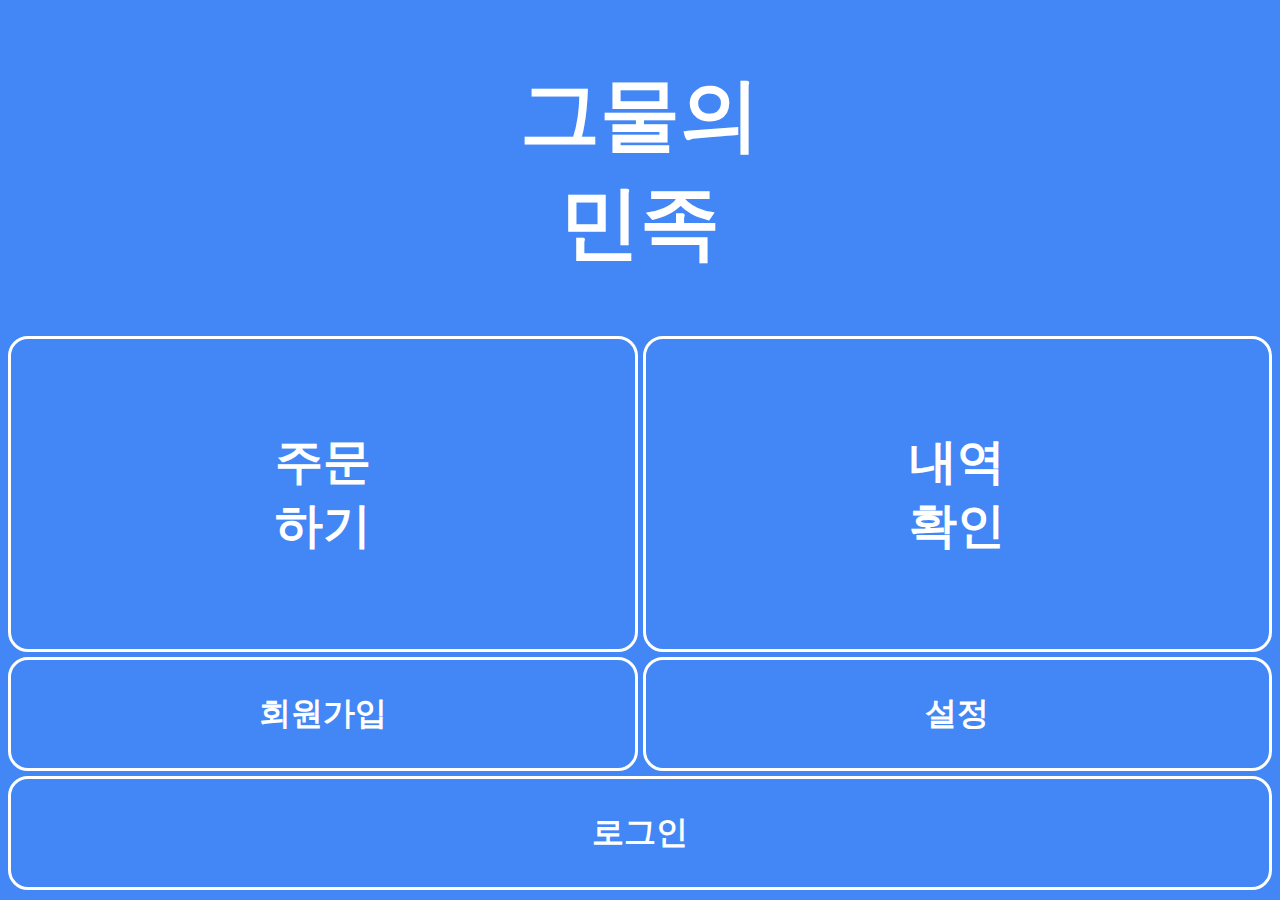
<file: Index.html>
<!doctype html>
<html>
  <head>
    <meta charset="utf-8">
    <meta name="viewport" content="width=device-width, initial-scale=1.0">
    <link href="style_common.css" type="text/css" rel="stylesheet">
      <link href="style_index.css" type="text/css" rel="stylesheet">
    <title>Application Test</title>
  </head>

  <body>
    <div class="container" id="main_page">
      <div class="logo" id="no_border"> <h1> 그물의 <br> 민족</h1> </div>
      <div class="mainA" id="main_order"><h2>주문 <br> 하기</h2></div>
  	  <div class="mainB" id="main_history"><h2>내역 <br> 확인</h2></div>
      <div class="subA"><h3>회원가입</h3></div>
      <div class="subB"><h3>설정</h3></div>
      <div class="login"><h3>로그인</h3></div>
    </div>

    <script src="script_index.js"></script>
  </body>


</html>
</file>
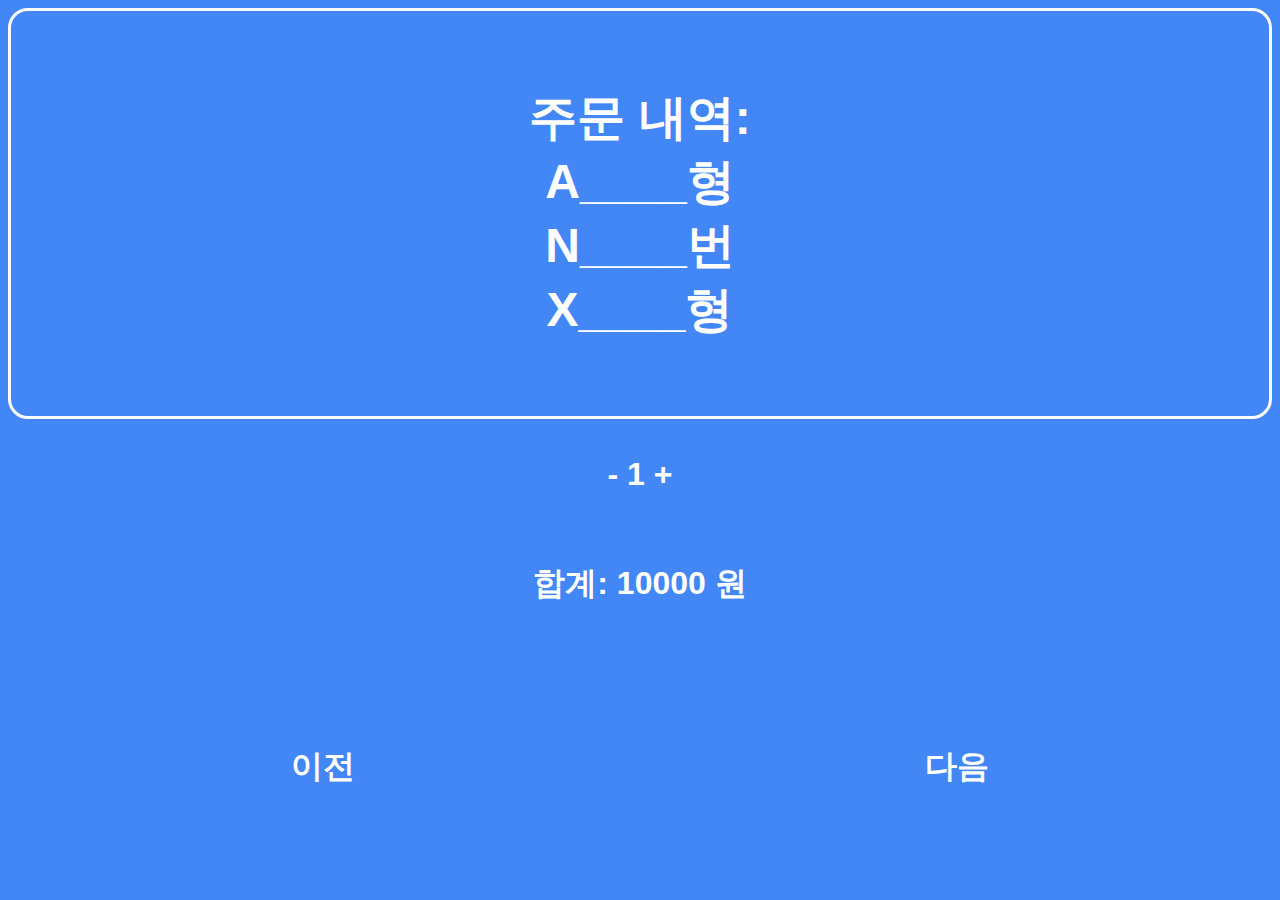
<file: confirm.html>
<!doctype html>
<html>
  <head>
    <meta charset="utf-8">
    <meta name="viewport" content="width=device-width, initial-scale=1.0">
    <link href="style_common.css" type="text/css" rel="stylesheet">
    <link href="style_confirm.css" type="text/css" rel="stylesheet">
    <title>Application Test</title>
  </head>

  <body>
    <div class="container">
      <div class="header">
        <h2>주문 내역: <br> A____형 <br> N____번 <br> X____형 </h2>
      </div>
      <div class="amount">
        <h3> <span id="minus"> - </span> <span id="number"> </span> <span id="plus"> + </span> </h3>
      </div>
      <div class="price">
        <h3> 합계: <span id="money"> </span> 원 </h3>
      </div>
      <div class="footer1">
        <span id="back"><h3>이전</h3></span>
      </div>
      <div class="footer2">
        <span id="next"><h3>다음</h3></span>
      </div>

    </div>
    <script src="script_confirm.js"> </script>
  </body>


</html>
</file>
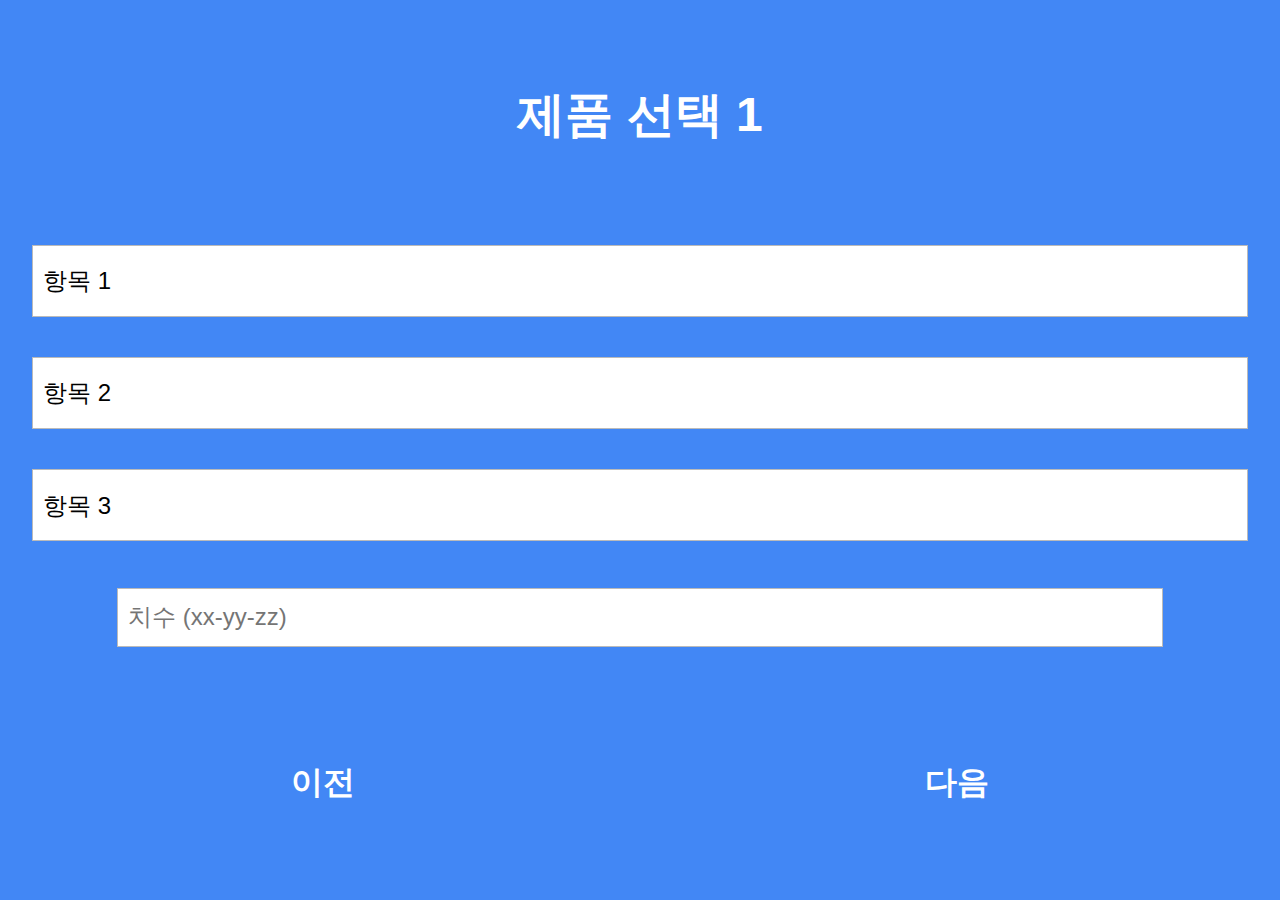
<file: order1.html>
<!doctype html>
<html>
  <head>
    <meta charset="utf-8">
    <meta name="viewport" content="width=device-width, initial-scale=1.0">
    <link href="style_common.css" type="text/css" rel="stylesheet">
      <link href="style_order.css" type="text/css" rel="stylesheet">
    <title>Application Test</title>

  </head>

  <body>
    <div class="container" id="main_page">
      <div class="logo"> <h2> 제품 선택 1</h2> </div>
      <div class="mainA">
        <select name="항목1" id="attribute1">
          <option value="">항목 1</option>
          <option value="A">A형</option>
          <option value="B">B형</option>
        </select>
      </div>
  	  <div class="mainB">
        <select name="항목2" id="attribute2">
          <option value="">항목 2</option>
          <option value="1">1번</option>
          <option value="2">2번</option>
          <option value="3">3번</option>
        </select>
      </div>
      <div class="mainC">
        <select name="항목3" id="attribute3">
          <option value="">항목 3</option>
          <option value="X">X형</option>
          <option value="Y">Y형</option>
          <option value="Z">Z형</option>
        </select>
      </div>
      <div class="mainD">
      <input type="text" name="size" placeholder="치수 (xx-yy-zz)"> </div>

      <div class="footer1"><span id="previous"><h3>이전</h3></span></div>
      <div class="footer2"><span id="next"><h3>다음</h3></span></div>
    </div>

    <script src="script_order.js"></script>
  </body>


</html>
</file>
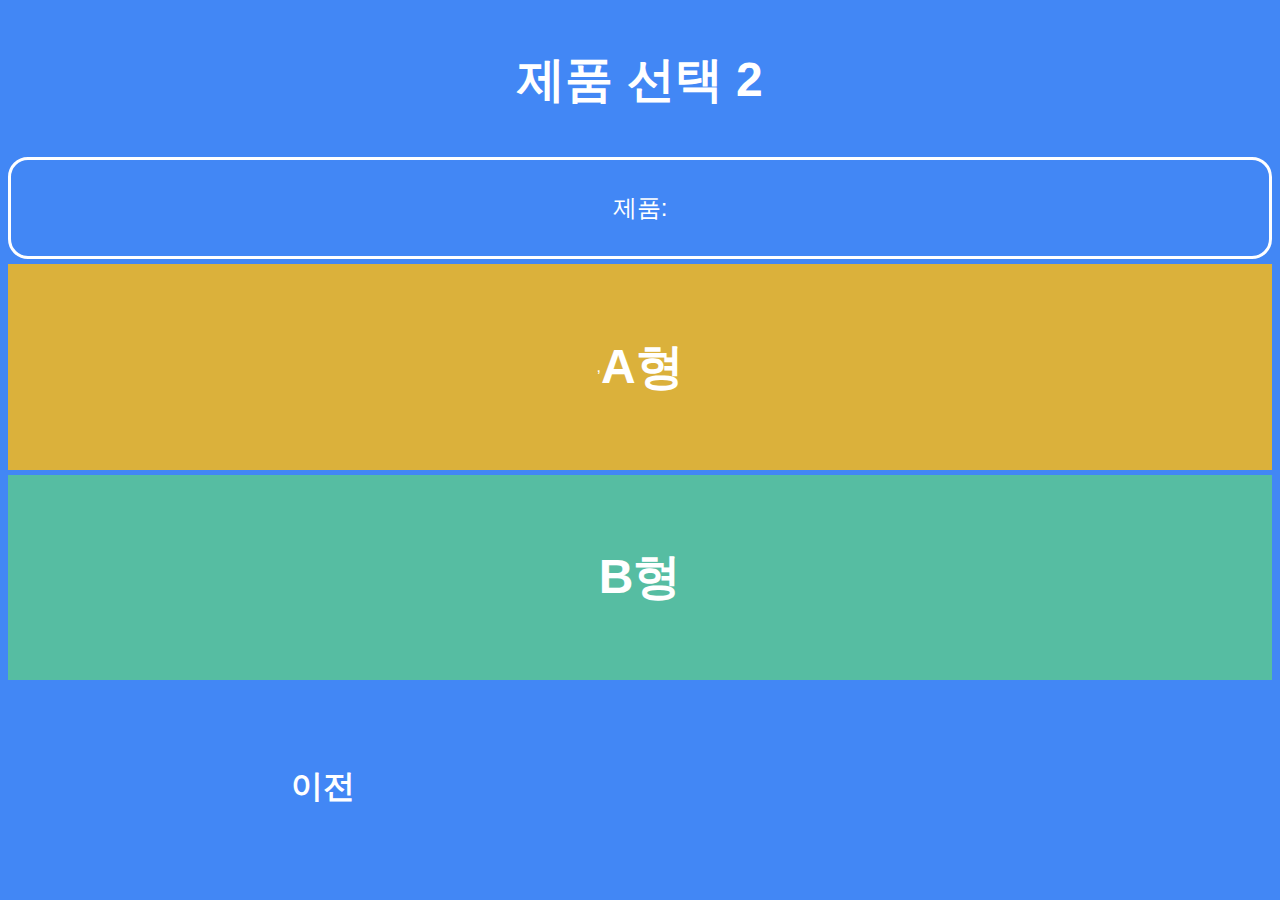
<file: order2.html>
<!doctype html>
<html>
  <head>
    <meta charset="utf-8">
    <meta name="viewport" content="width=device-width, initial-scale=1.0">
    <link href="style_common.css" type="text/css" rel="stylesheet">
    <link href="style_order2.css" type="text/css" rel="stylesheet">
    <title>Application Test</title>

  </head>

  <body>

    <div id="page"></div>

    <div class="invisible">
      <div id="part1">
        <div class="container" id="grid1">
          <div class="logo"> <h2> 제품 선택 2</h2> </div>
          <div class="reply"> </div>
          <div class="mainA" id="btn_A1">,
            <div class="selectA"> <h2>A형</h2> </div>
          </div>
      	  <div class="mainB" id="btn_B1">
            <div class="selectB"> <h2>B형</h2> </div>
          </div>
          <div class="footer1">
            <span id="back"><h3>이전</h3></span>
          </div>
          <div class="footer2">
            <span id="next"><h3></h3></span>
          </div>
        </div>
      </div>

      <div id="part2">
        <div class="container" id="grid2">
          <div class="logo"> <h2> 제품 선택</h2> </div>
          <div class="reply"> </div>
          <div class="mainA" id="btn_11">
            <div class="selectA"> <h3>1번</h3> </div>
          </div>
      	  <div class="mainB" id="btn_21">
            <div class="selectB" > <h3>2번</h3> </div>
          </div>
          <div class="mainC" id="btn_31">
            <div class="selectC"> <h3>3번</h3> </div>
          </div>
          <div class="footer1">
            <span id="previous"><h3>이전</h3></span>
          </div>
          <div class="footer2">
            <span id="next"><h3></h3></span>
          </div>
        </div>
      </div>

      <div id="part3" >
        <div class="container" id="grid3">
          <div class="logo"> <h2> 제품 선택</h2> </div>
          <div class="reply"> 제품: </div>
          <div class="mainA" id="btn_X1">
            <div class="selectA"> <h3>X형</h2> </div>
          </div>
      	  <div class="mainB" id="btn_Y1">
            <div class="selectB"> <h3>Y형</h2> </div>
          </div>
          <div class="mainC" id="btn_Z1">
            <div class="selectC"> <h3>Z형</h2> </div>
          </div>
          <div class="footer1">
            <span id="previous"><h3>이전</h3></span>
          </div>
          <div class="footer2">
            <span id="next"><h3></h3></span>
          </div>
      </div>


      <div id="part4" >
        <div class="container" id="grid4">
          <div class="logo"> <h2> 제품 선택</h2> </div>
          <div class="reply"> 제품: </div>
          <div class="mainD">
            <input type="text" name="size" placeholder="치수 (xx-yy-zz)">
          </div>
          <div class="footer1">
            <span id="previous"><h3>이전</h3></span>
          </div>
          <div class="footer2">
            <span id="continue"><h3>다음</h3></span>
          </div>
        </div>
      </div>
    </div>

    <span class="invisible" id="test"> now testing </span>
    <script src="script_order2.js"></script>
  </body>


</html>
</file>
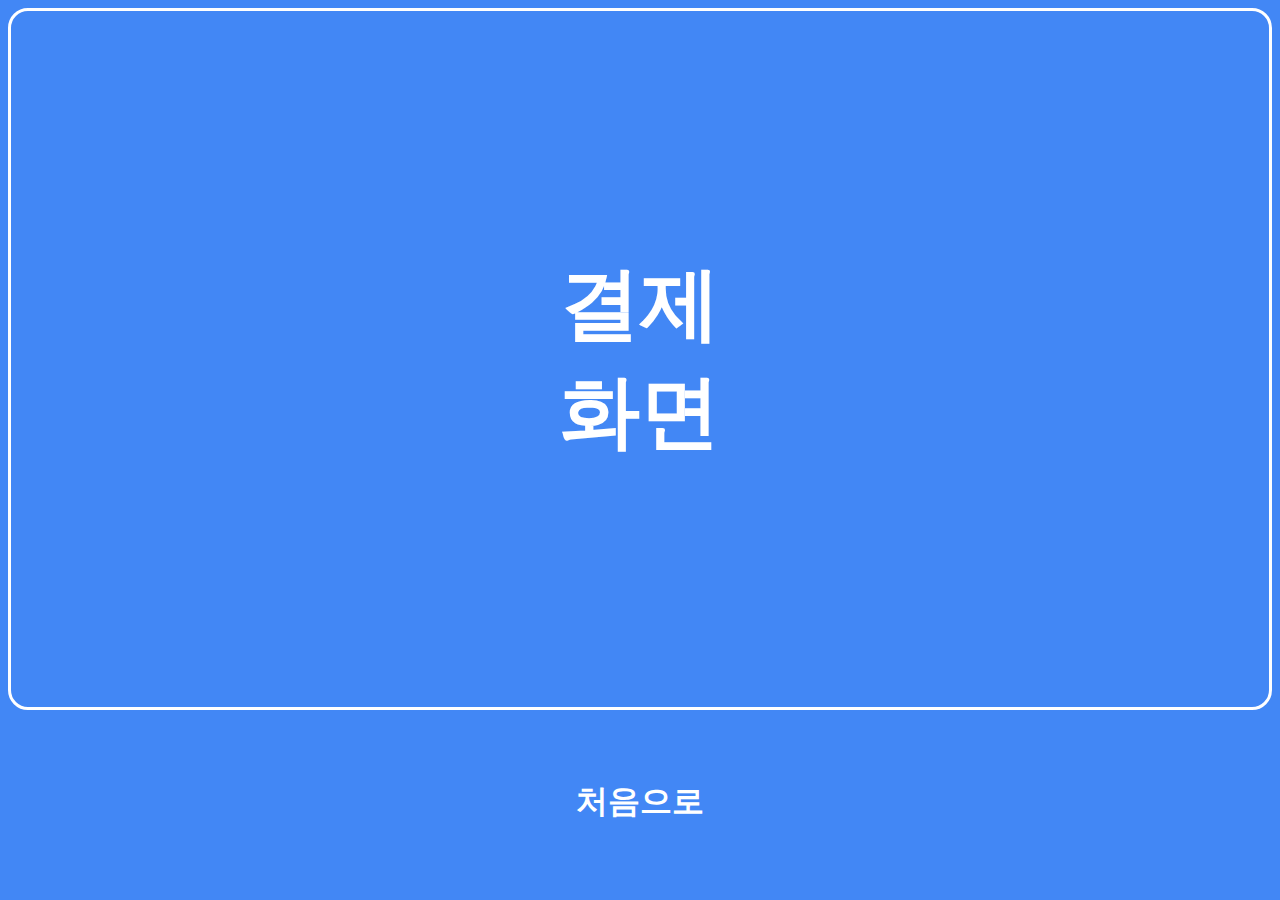
<file: payment.html>
<!doctype html>
<html>
    <head>
      <meta charset="utf-8">
      <meta name="viewport" content="width=device-width, initial-scale=1.0">
      <link href="style_common.css" type="text/css" rel="stylesheet">
      <link href="style_confirm.css" type="text/css" rel="stylesheet">
      <title>Application Test</title>
    </head>
    <body>
      <div class="container" id="payment">
        <div class="header">
          <h1> 결제 <br> 화면 </h1>
        </div>
        <div class="footer1" id="first">
          <h3> 처음으로 <h3>
        </div>
      </div>
      <script>
        document.getElementById("first").addEventListener("click",function(){
          location.href = "Index.html";
        });
      </script>
    </body>
  </html>
</file>
<file: style_common.css>
* {
  font-family:sans-serif;
}

body{
  background-color: #4287f5;
}

.invisible{
  display:none;
}

h1{
  font-size: 5em;
}

h2{
  font-size: 3em;
}

h3 {
  font-size: 2em;
}
</file>
<file: style_index.css>
.container {
  display: grid;
  grid-template-columns: 1fr 1fr;
  grid-template-rows: 3fr 5fr 1fr 1fr;
  align-items: stretch;
  height: 98vh;
  gap: 5px;
  grid-template-areas:
		" header header "
		" mainA mainB "
		" subA subB "
		" footer footer";
}

.container div {
    color: white;
    display: flex;
    justify-content: center;
    align-items: center;
    text-align:center;

    border:3px solid;
    border-radius: 20px;

}


#no_border{
  border:0px;
}

.logo {
  grid-area: header;
}

.mainA {
  grid-area: mainA;
}

.mainB {
  grid-area: mainB;
}

.subA {
  grid-area: subA;
}

.subB {
  grid-area: subB;
}

.login {
  grid-area: footer;
}
</file>
<file: style_confirm.css>
.container{
  display: grid;
  grid-template-columns: 1fr 1fr;
  grid-template-rows: 5fr 1fr 1fr 3fr;
  align-items: stretch;
  height: 98vh;
  gap: 5px;
  grid-template-areas:
		" header header "
    " amount amount "
    " price price "
    "footer1 footer2 ";
}

.container div {
    color: white;
    display: flex;
    justify-content: center;
    align-items: center;
    text-align:center;
}

.header {
  grid-area: header;

  border:3px solid;
  border-radius: 20px;
}

.amount {
  grid-area: amount;
}

.price {
  grid-area: price;
}

.footer1 {
  grid-area: footer1;
}

.footer2 {
  grid-area: footer2;
}

#payment {
  display: grid;
  grid-template-columns: 1fr;
  grid-template-rows: 4fr 1fr;
  align-items: stretch;
  height: 98vh;
  gap: 5px;
  grid-template-areas:
    " header "
    " footer1 ";
}
</file>
<file: style_order.css>
.container {
  display: grid;
  grid-template-columns: 1fr 1fr;
  grid-template-rows: 2fr 1fr 1fr 1fr 1fr 2fr;
  align-items: stretch;
  height: 98vh;
  gap: 5px;
  grid-template-areas:
		" header header "
		" mainA mainA "
    " mainB mainB "
		" mainC mainC "
    " mainD mainD "
		" footer1 footer2";
}

.container div {
    color: white;
    display: flex;
    justify-content: center;
    align-items: center;
}

.logo {
  grid-area: header;
}

.mainA {
  grid-area: mainA;
}

.mainB {
  grid-area: mainB;
}

.mainC {
  grid-area: mainC;
}

.mainD {
  grid-area: mainD;
}

.footer1 {
  grid-area: footer1;
}

.footer2 {
  grid-area: footer2;
}

select {
  width: 95vw;
  height: 8vh;
  padding: 6px 10px;
  font-size: 1.5rem;
  font-family: inherit;
  border: 1px solid #bababa;
  background-color: #fff;
  border-radius: 0;
  appearance: none;
  outline: none;
}

input[type=text]{
  padding: 6px 10px;
  font-size: 1.5rem;
  border: 1px solid #bababa;
  background-color: #fff;
  width: 80vw;
  height: 5vh;

}
</file>
<file: style_order2.css>
#grid1 {
  display: grid;
  grid-template-columns: 1fr 1fr;
  grid-template-rows: 1fr 1fr 2fr 2fr 2fr;
  align-items: stretch;
  height: 98vh;
  gap: 5px;
  grid-template-areas:
		" header header "
    " reply reply "
		" mainA mainA "
    " mainB mainB "
		" footer1 footer2";
}

#grid2{
  display: grid;
  grid-template-columns: 1fr 1fr;
  grid-template-rows: 3fr 3fr 4fr 4fr 4fr 6fr;
  align-items: stretch;
  height: 98vh;
  gap: 5px;
  grid-template-areas:
    " header header "
    " reply reply "
    " mainA mainA "
    " mainB mainB "
    " mainC mainC "
    " footer1 footer2";
}

#grid3{
  display: grid;
  grid-template-columns: 1fr 1fr;
  grid-template-rows: 3fr 3fr 4fr 4fr 4fr 6fr;
  align-items: stretch;
  height: 98vh;
  gap: 5px;
  grid-template-areas:
    " header header "
    " reply reply "
    " mainA mainA "
    " mainB mainB "
    " mainC mainC "
    " footer1 footer2";
}

#grid4{
  display: grid;
  grid-template-columns: 1fr 1fr;
  grid-template-rows: 3fr 7fr 8fr 6fr;
  align-items: stretch;
  height: 98vh;
  gap: 5px;
  grid-template-areas:
    " header header "
    " reply reply "
    " mainD mainD "
    " footer1 footer2";
}

.container div {
    color: white;
    display: flex;
    justify-content: center;
    align-items: center;
}


.logo {
  grid-area: header;
}

.reply {
  grid-area: reply;
  font-size: 1.5em;

  border:3px solid;
  border-radius: 20px;
}
.mainA {
  grid-area: mainA;
  background-color:#dbb13b;
}

.mainB {
  grid-area: mainB;
  background-color:#56bda2;
}

.mainC {
  grid-area: mainC;
  background-color:#6342b6;
}

.mainD {
  grid-area: mainD;
}

.footer {
  grid-area: footer;
}

.footer1 {
  grid-area: footer1;
}

.footer2 {
  grid-area: footer2;
}

select {
  width: 95vw;
  height: 8vh;
  padding: 6px 10px;
  font-size: 1.5rem;
  font-family: inherit;
  border: 1px solid #bababa;
  background-color: #fff;
  border-radius: 0;
  appearance: none;
  outline: none;
}

input[type=text]{
  padding: 6px 10px;
  font-size: 1.5rem;
  border: 1px solid #bababa;
  background-color: #fff;
  width: 80vw;
  height: 5vh;

}
</file>
